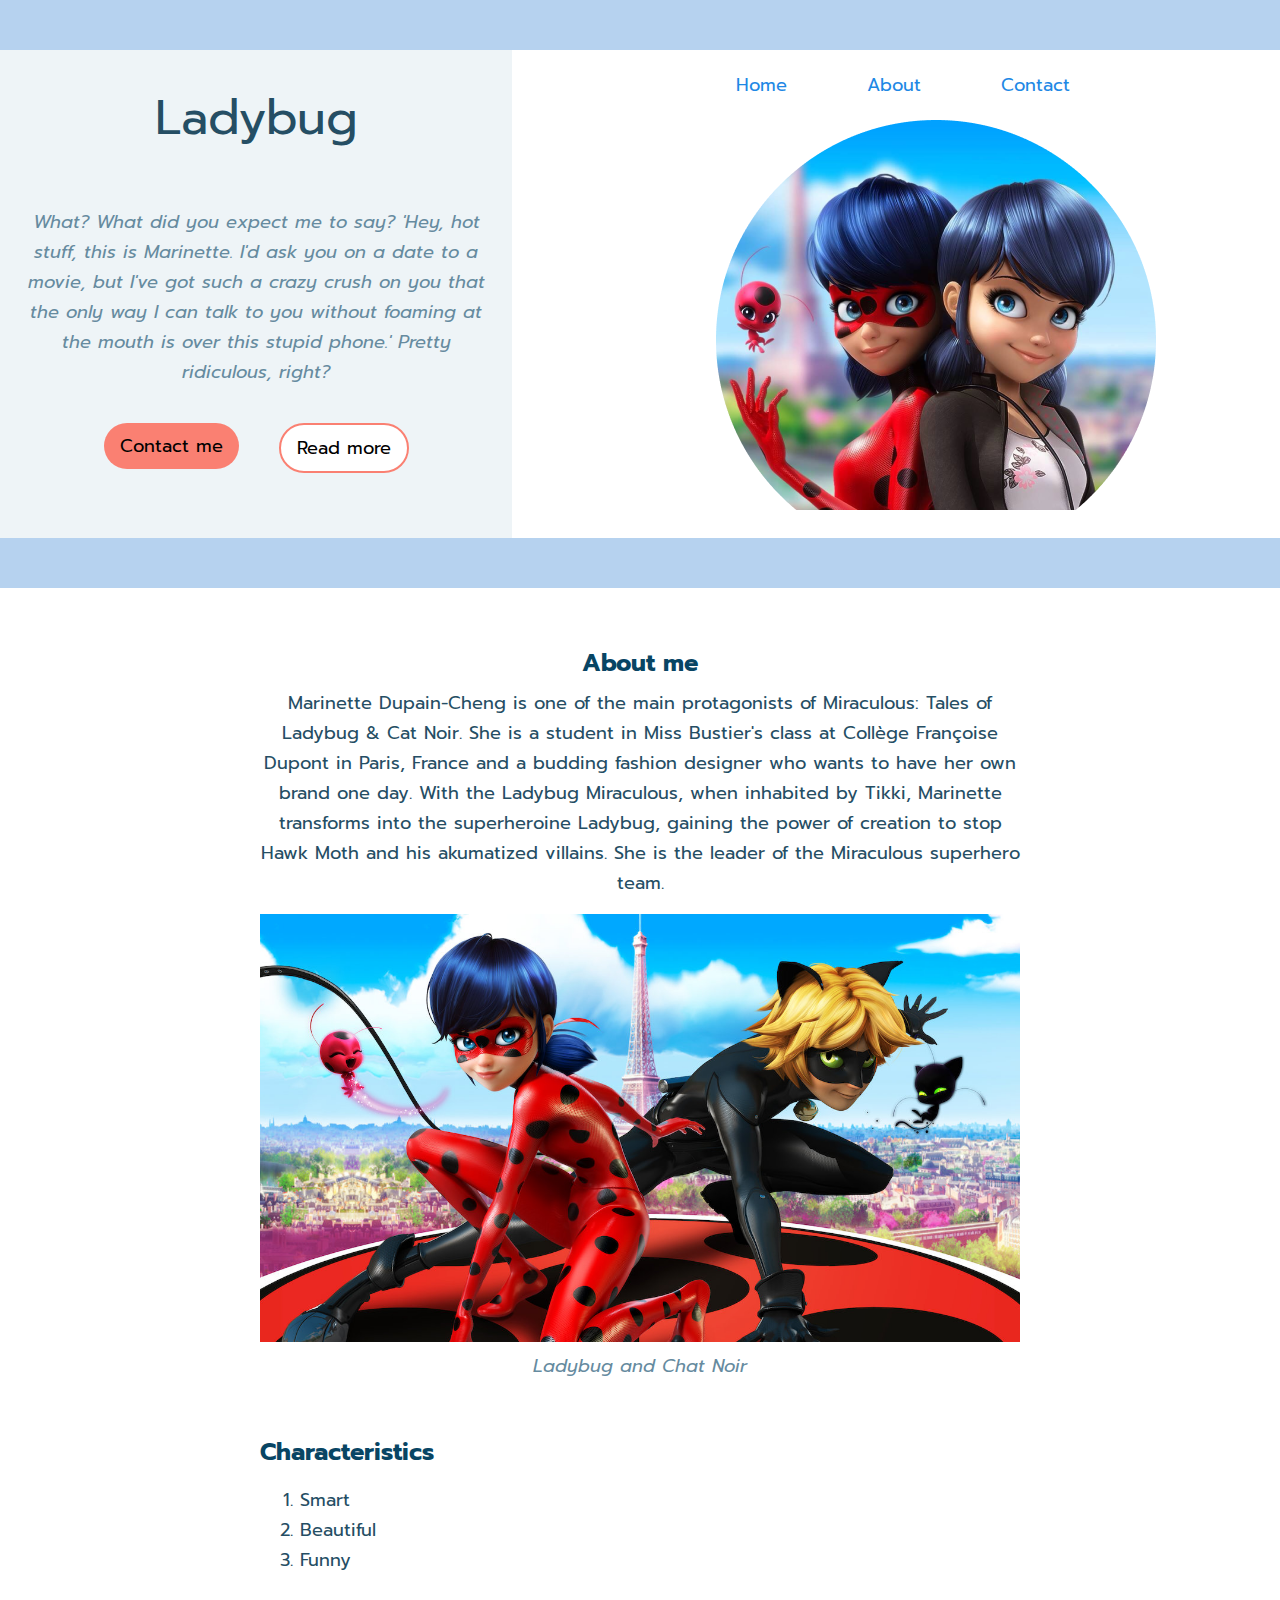
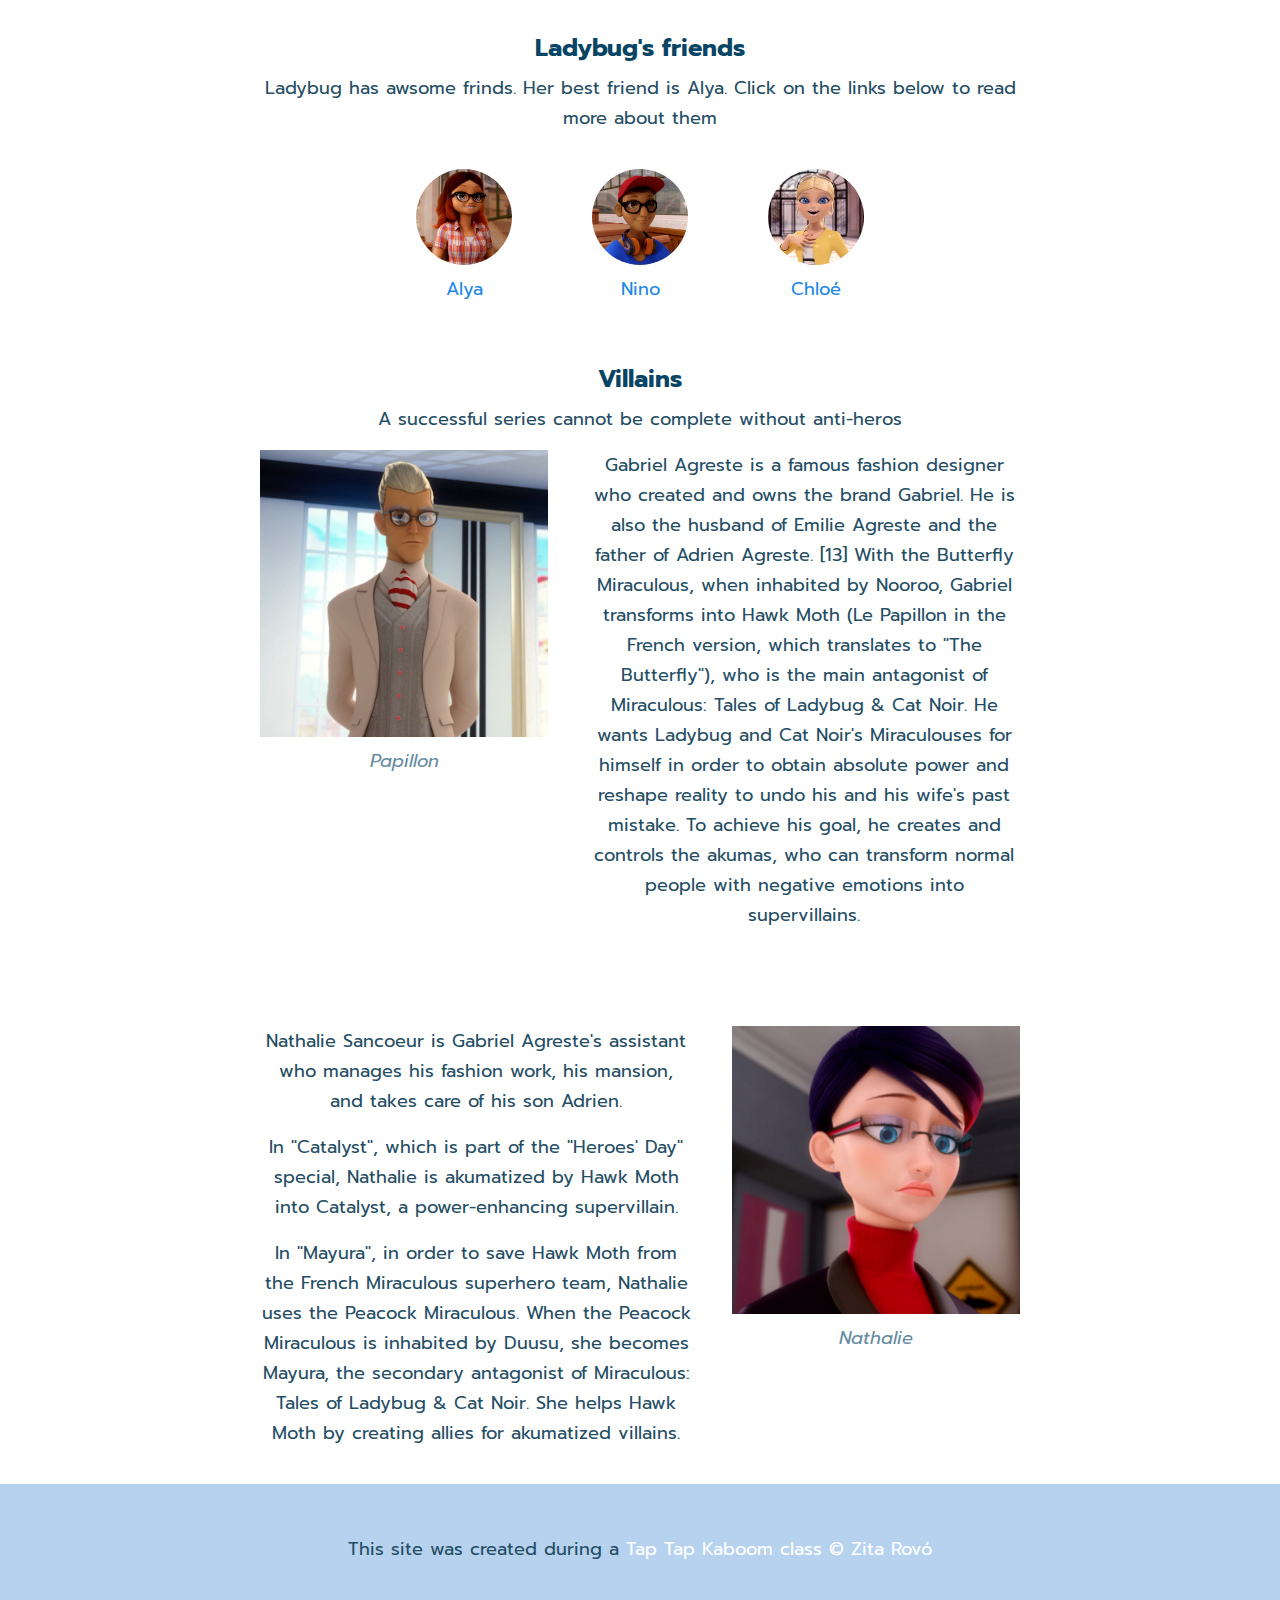
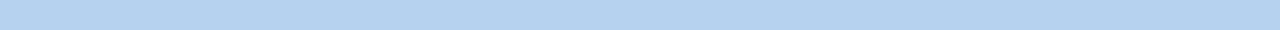
<file: index.html>
<!DOCTYPE html>
<html>
<head>
	<title>Ladybug</title>
	<link rel="icon" type="image/jpeg" href="img/Tikki.jpeg"/>
	<link rel="preconnect" href="https://fonts.gstatic.com">
	<link href="https://fonts.googleapis.com/css2?family=Prompt&display=swap" rel="stylesheet">
	<link rel="stylesheet" type="text/css" href="css/hero.css">
</head>
<body>
	<!-- header element -->
	<header>
		<div class="headerbox">

			<div class="left">
				<h1>Ladybug</h1>
				<p class="caption">What? What did you expect me to say? 'Hey, hot stuff, this is Marinette. I'd ask you on a date to a movie, but I've got such a crazy crush on you that the only way I can talk to you without foaming at the mouth is over this stupid phone.' Pretty ridiculous, right?</p>
				<div class="container_row">
					<a href="" class="button primary default" style="margin-right: 40px">Contact me</a>
					<a href="" class="button secondary default" style="">Read more</a>
				</div>
			</div>

			<div class="right">
				<div class="container column" style="width: 400px">
				<div>
					<div class="container" style="justify-content: flex-end;">
					<a class="item_row" href="">Home</a>
					<a class="item_row" href="">About</a>
					<a class="item_row" href="">Contact</a>
					</div>
				</div>
				<img class="item" src="img/Ladybug.png">
				</div>
			</div>
		</div>


	</header>
	<!-- Cmd+Shift+6 a shortcut a commenthez 
	main element -->
	<main>

		<div class="container column">
			<div class="item">
				<h2>About me</h2>
				<p>Marinette Dupain-Cheng is one of the main protagonists of Miraculous: Tales of Ladybug & Cat Noir. She is a student in Miss Bustier's class at Collège Françoise Dupont in Paris, France and a budding fashion designer who wants to have her own brand one day. With the Ladybug Miraculous, when inhabited by Tikki, Marinette transforms into the superheroine Ladybug, gaining the power of creation to stop Hawk Moth and his akumatized villains. She is the leader of the Miraculous superhero team.</p>
				<img src="img/Ladybug-big.jpeg">
				<p class="caption">Ladybug and Chat Noir</p>
			</div>
			

			<div class="item">
				<h2>Characteristics</h2>
				<ol>
					<li>Smart</li>
					<li>Beautiful</li>
					<li>Funny</li>
				</ol>
			</div>

		
			<div class="item">
				<h2>Ladybug's friends</h2>
				<p>Ladybug has awsome frinds. Her best friend is Alya. Click on the links below to read more about them</p>
				<!-- <ul>
					<li><a target="_blank" href="https://miraculousladybug.fandom.com/wiki/Alya_C%C3%A9saire">Alya</a></li>
					<li><a target="_blank" href="https://miraculousladybug.fandom.com/wiki/Nino_Lahiffe">Nino</a></li>
					<li><a target="_blank" href="https://miraculousladybug.fandom.com/wiki/Chlo%C3%A9_Bourgeois">Chloé</a></li>
				</ul> -->
			</div>

		</div>

		<div class="container row">
			<div class="item_row small_image"><img style="border-radius: 170px;" src="img/Alya.png"><a target="_blank" href="https://miraculousladybug.fandom.com/wiki/Alya_C%C3%A9saire">Alya</a></div>
			<div class="item_row"><img style="border-radius: 170px;" src="img/Nino.png"><a target="_blank" href="https://miraculousladybug.fandom.com/wiki/Nino_Lahiffe">Nino</a></div>
			<div class="item_row" ><img style="border-radius: 170px;" src="img/Chloe.png"><a target="_blank" href="https://miraculousladybug.fandom.com/wiki/Chlo%C3%A9_Bourgeois">Chloé</a></div>	
		</div> 

		<div>
			<h2>Villains</h2>
			<p>A successful series cannot be complete without anti-heros</p>
		<div>

		

		<div class="container">
			<div class="item" style="width: 40%">
				<img src="img/Papillon.png">
				<p class="caption">Papillon</p>
			</div>
			<div class="item" style="width: 60%">
				<p>Gabriel Agreste is a famous fashion designer who created and owns the brand Gabriel. He is also the husband of Emilie Agreste and the father of Adrien Agreste. [13] With the Butterfly Miraculous, when inhabited by Nooroo, Gabriel transforms into Hawk Moth (Le Papillon in the French version, which translates to "The Butterfly"), who is the main antagonist of Miraculous: Tales of Ladybug & Cat Noir. He wants Ladybug and Cat Noir's Miraculouses for himself in order to obtain absolute power and reshape reality to undo his and his wife's past mistake. To achieve his goal, he creates and controls the akumas, who can transform normal people with negative emotions into supervillains.</p>

			</div>
		</div>
<div style="height: 80px">
	
</div>
		<div class="container">
			<div class="item" style="width: 60%">
				<p>Nathalie Sancoeur is Gabriel Agreste's assistant who manages his fashion work, his mansion, and takes care of his son Adrien.</p>
				<p>In "Catalyst", which is part of the "Heroes' Day" special, Nathalie is akumatized by Hawk Moth into Catalyst, a power-enhancing supervillain.</p>
				<p>In "Mayura", in order to save Hawk Moth from the French Miraculous superhero team, Nathalie uses the Peacock Miraculous. When the Peacock Miraculous is inhabited by Duusu, she becomes Mayura, the secondary antagonist of Miraculous: Tales of Ladybug & Cat Noir. She helps Hawk Moth by creating allies for akumatized villains.</p>
			</div>
			
			<div class="item" style="width: 40%">
				<img src="img/Nathalie.png">
				<p class="caption">Nathalie</p>
			</div>
		</div>

		

	</main>
<!-- footer element -->
<footer>
	<p>This site was created during a <a target="_blank" href="https://taptapkaboom.com">Tap Tap Kaboom class<a/> &copy; Zita Rovó</p>
</footer>
</body>
</html>
</file>
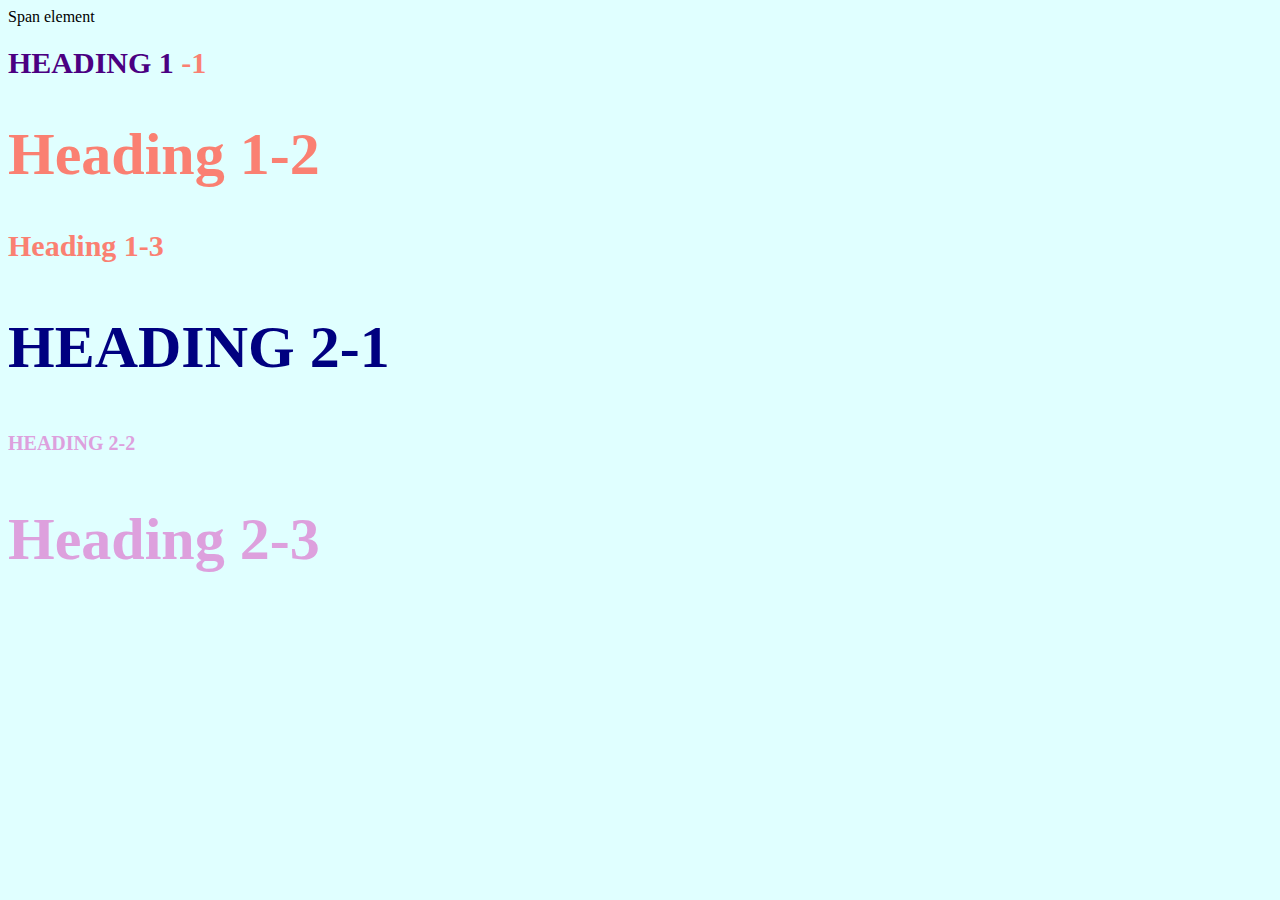
<file: style-test.html>
<!DOCTYPE html>
<html>
<head>
	<title>Style test</title>
	<link rel="stylesheet" type="text/css" href="css/test.css">
</head>
<body>
	<span>Span element</span>
	<h1 class="uppercase"><span>Heading 1</span> -1</h1>
	<h1 class="big">Heading 1-2</h1>
	<h1>Heading 1-3</h1>
	<h2 class="big uppercase">Heading 2-1</h2>
	<h2 class="uppercase">Heading 2-2</h2>
	<h2 class="big">Heading 2-3</h2>

</body>
</html>
</file>
<file: css/hero.css>
body{
margin: 0;
font-family: Prompt, Arial, sans-serif;
font-size: 18px;
color: #254E64;
line-height: 30px;	
}

.left{
	background-color: #EEF4F7;
	position: absolute;
	width: 40%;
	height: 488px;
	top: 98;
	margin: 0px;
}

.right{
	background: white;
	position: absolute;
	width: 60%;
	height: 488px;
	top: 98;
	right: 0;
}


header{
	background-color: #B6D2EF;
	height: 488px;
	text-align: center;
	padding-top: 50px;
	padding-bottom: 50px;
}

h1, h2{
	font-family: 'Prompt', sans-serif;
}

header h1{
	color: #254E64;
	font-weight: 400;
	font-style: normal;
	font-size: 48px;
	line-height: 72.58px;
}

header img{
	/*border-radius: 170px;*/
	width: 440px;
	height: 390px;
	/*border: 10px solid #EEF4F7;*/
}

main{
	max-width: 800px;
	margin: 0 auto;
	text-align: center;
	padding: 20px;

}

main img{
	max-width: 100%;
}


.container{
	display: flex;
	width: 100%;
	height: 100%;
	margin: auto;
	align-items: flex-start;
}

.column{
	justify-content: flex-start;
	flex-direction: column;
}
.item{
	padding: 0 20px;
}

.half{
	max-width: 50%;
}

.container_row{
	display: flex;
	flex-direction: row;
	flex-wrap: wrap;
	justify-content: center;
	align-items: flex-start;
}

.row{
	display: flex;
	justify-content: center;
}

.item_row{
	/*align-self: auto;*/
	max-width: 96px;
	margin: 20px;
	padding: 0 20px;


}

.small_image{
	width: 96px;
	height: 96px;
	border-radius: 170px;
}



h2{
	font-size: 24px;
	color: #084564;
	margin: 40px 0 10px;
}

p{
	font-size: 18px;
	color: #254E64;
	/*text-align: top;*/
	margin: 0;
	margin-bottom: 16px;
}

header p{
	padding: 20px;
}

li, ul{
	text-align: left;
}

a{
	color: #1E88E5;
	text-decoration: none;
}
a:hover{
	color: #F7961F;
}

a.button{
	/*display: flex;*/
  justify-content: center;
  align-items: center;
  align-content: center;
  flex-wrap: wrap;
	display: inline-block;
	color: black;
	padding: 8px 16px;
	border-radius: 40px;
	transition: color 300ms;*/
}

.primary:hover{
	background-color: cadetblue;
}

.primary{
	background-color: salmon;
}

a.button.secondary:hover{
	border-color: cadetblue;
}

.secondary{
	background-color: white;
	border: 2px solid;
	border-color: salmon;
}




.default{
	color: black
}

footer{
	position: static;
	bottom: 0px;
	background-color: #B6D2EF;
	text-align: center;
	color: white;
	padding: 50px;
}

footer a{
	color: white;
}

footer p{
	margin-left: 0;
}

p.caption{
	color: #668B9F;
	font-style: italic;
	margin-top: 0;
}

*/
</file>
<file: css/test.css>
body{
	background-color: lightcyan;
}

h1{
	font-size: 30px;
	color: salmon;

}
h2 {
	color: plum;
	font-size: 20px;
}

.big{
	font-size: 60px;
}

.uppercase{
	text-transform: uppercase;
}

.big.uppercase{
	color: navy;
}
h1 span{
	color: indigo;
}
</file>
